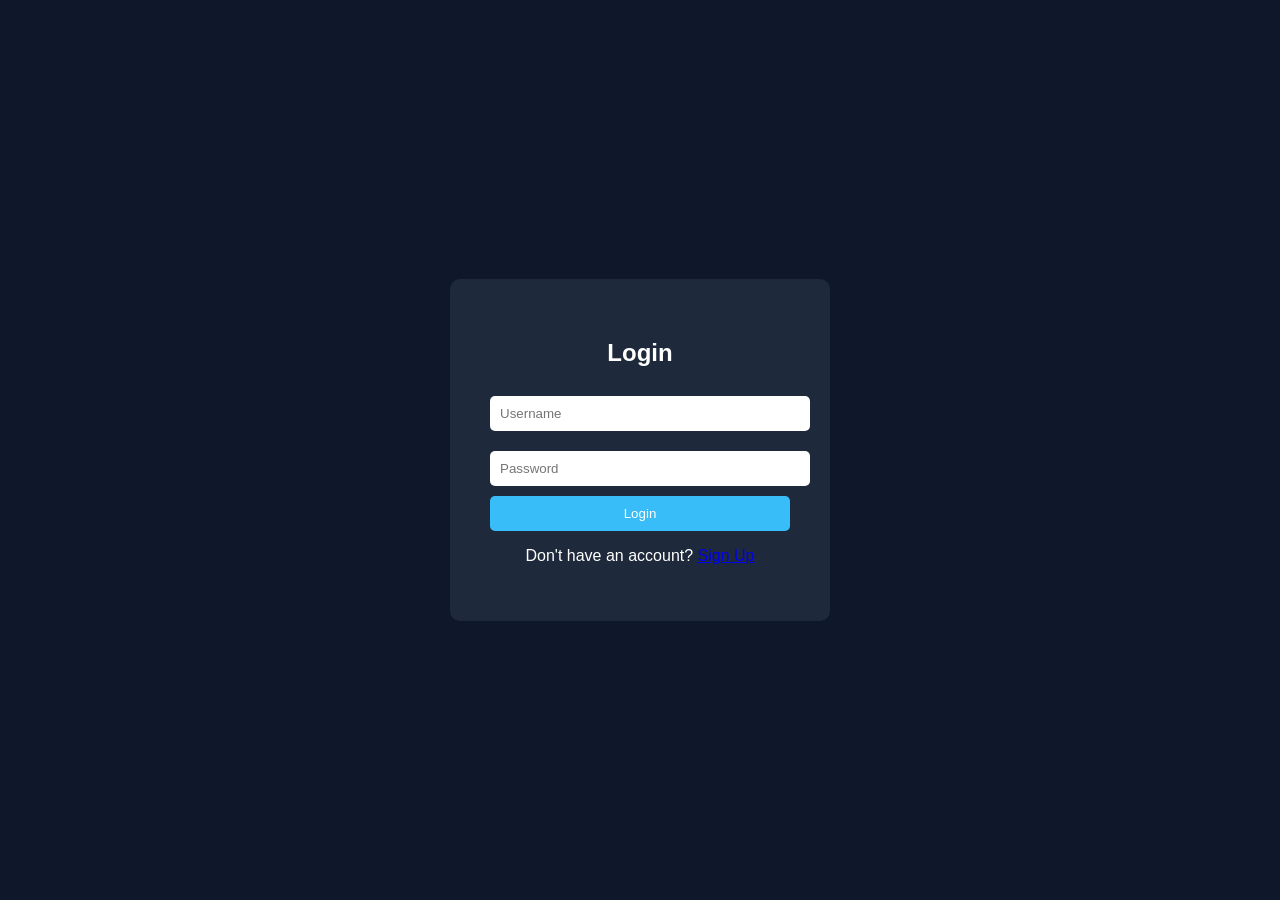
<file: vibestreampro/musicweb/index.html>
<!DOCTYPE html>
<html>
<head>
<title>Login | MyMusic</title>
<link rel="stylesheet" href="style.css">
</head>

<body class="center">

<div class="box">
<h2>Login</h2>

<input id="user" placeholder="Username">
<input type="password" placeholder="Password">

<button onclick="login()">Login</button>

<p>Don't have an account? <a href="signup.html">Sign Up</a></p>
</div>

<script src="script.js"></script>

</body>
</html>
</file>
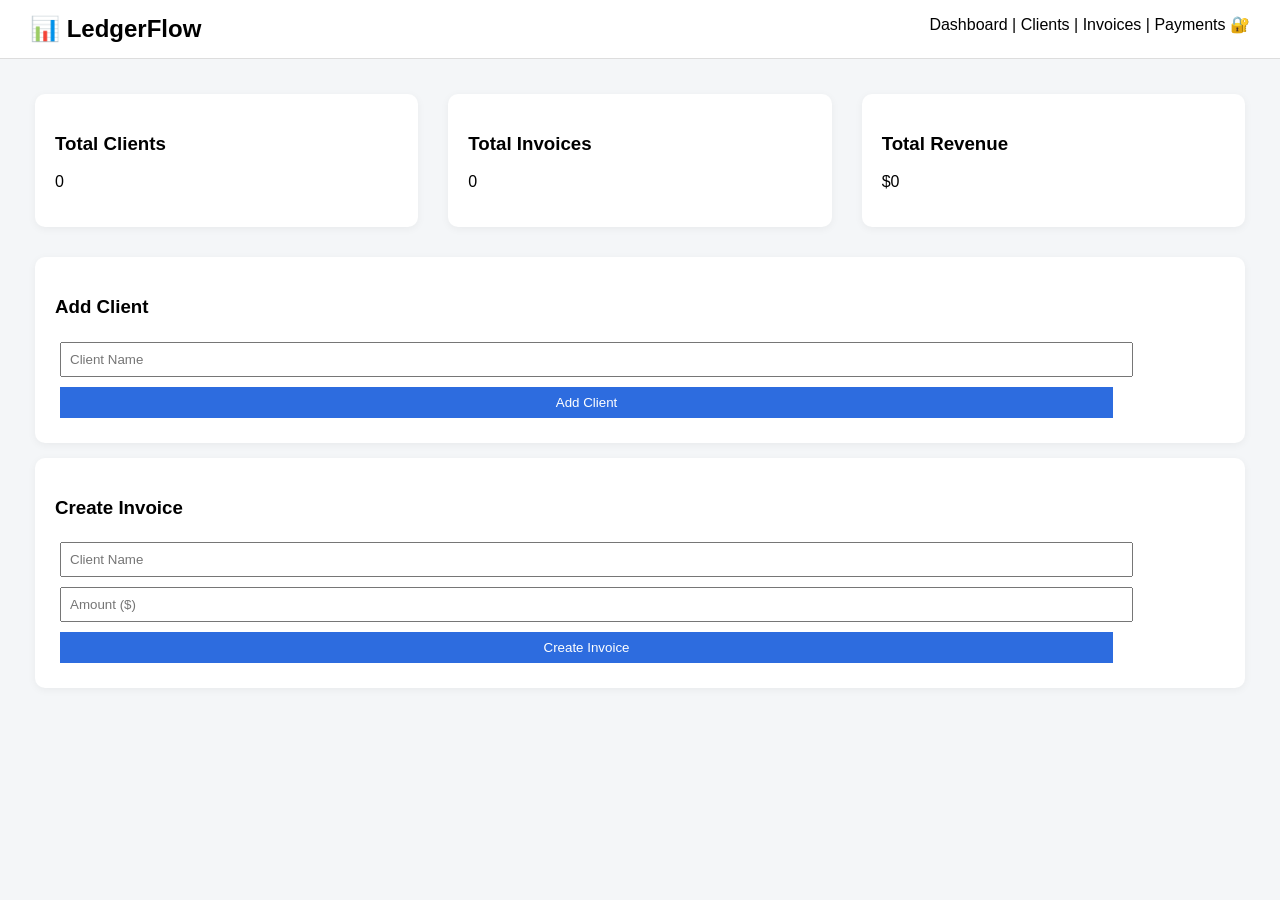
<file: clear/ledger.html>
<!DOCTYPE html>
<html lang="en">
<head>
<meta charset="UTF-8">
<title>LedgerFlow - Finance Dashboard</title>

<style>
/* GENERAL */
body {
  margin: 0;
  font-family: Arial, sans-serif;
  background: #f4f6f8;
}

/* NAVBAR */
.navbar {
  display: flex;
  justify-content: space-between;
  padding: 15px 30px;
  background: white;
  border-bottom: 1px solid #ddd;
}

.navbar h2 {
  margin: 0;
}

.navbar div {
  cursor: pointer;
  margin-left: 20px;
}

/* LAYOUT */
.container {
  padding: 20px;
}

/* CARD STYLE */
.card {
  background: white;
  padding: 20px;
  margin: 15px;
  border-radius: 10px;
  box-shadow: 0 2px 8px rgba(0,0,0,0.05);
}

/* GRID */
.grid {
  display: flex;
  flex-wrap: wrap;
}

.card.small {
  flex: 1;
  min-width: 200px;
}

/* FORM */
input, button {
  padding: 8px;
  margin: 5px;
  width: 90%;
}

button {
  background: #2d6cdf;
  color: white;
  border: none;
  cursor: pointer;
}

button:hover {
  background: #1b4fb8;
}

/* LIST ITEMS */
.item {
  padding: 10px;
  border-bottom: 1px solid #eee;
}
</style>
</head>

<body>


<div class="navbar">
  <h2>📊 LedgerFlow</h2>
  <div>
    Dashboard | Clients | Invoices | Payments 🔐
  </div>
</div>

<div class="container">


  <div class="grid">
    <div class="card small">
      <h3>Total Clients</h3>
      <p id="clientCount">0</p>
    </div>

    <div class="card small">
      <h3>Total Invoices</h3>
      <p id="invoiceCount">0</p>
    </div>

    <div class="card small">
      <h3>Total Revenue</h3>
      <p id="revenue">$0</p>
    </div>
  </div>


  <div class="card">
    <h3>Add Client</h3>
    <input type="text" id="clientName" placeholder="Client Name">
    <button onclick="addClient()">Add Client</button>
    <div id="clients"></div>
  </div>


  <div class="card">
    <h3>Create Invoice</h3>
    <input type="text" id="invoiceClient" placeholder="Client Name">
    <input type="number" id="amount" placeholder="Amount ($)">
    <button onclick="addInvoice()">Create Invoice</button>
    <div id="invoices"></div>
  </div>

</div>

<script>
let clients = [];
let invoices = [];
let totalRevenue = 0;


function addClient() {
  const name = document.getElementById("clientName").value;
  if (!name) return alert("Enter client name");

  clients.push(name);
  document.getElementById("clientName").value = "";

  displayClients();
  updateDashboard();
}


function displayClients() {
  const list = document.getElementById("clients");
  list.innerHTML = "";

  clients.forEach(c => {
    const div = document.createElement("div");
    div.className = "item";
    div.textContent = c;
    list.appendChild(div);
  });
}


function addInvoice() {
  const client = document.getElementById("invoiceClient").value;
  const amount = parseFloat(document.getElementById("amount").value);

  if (!client || !amount) return alert("Fill all fields");

  invoices.push({ client, amount });
  totalRevenue += amount;

  document.getElementById("invoiceClient").value = "";
  document.getElementById("amount").value = "";

  displayInvoices();
  updateDashboard();
}


function displayInvoices() {
  const list = document.getElementById("invoices");
  list.innerHTML = "";

  invoices.forEach(inv => {
    const div = document.createElement("div");
    div.className = "item";
    div.innerHTML = `${inv.client} - $${inv.amount}`;
    list.appendChild(div);
  });
}


function updateDashboard() {
  document.getElementById("clientCount").textContent = clients.length;
  document.getElementById("invoiceCount").textContent = invoices.length;
  document.getElementById("revenue").textContent = "$" + totalRevenue;
}
</script>

</body>
</html>
</file>
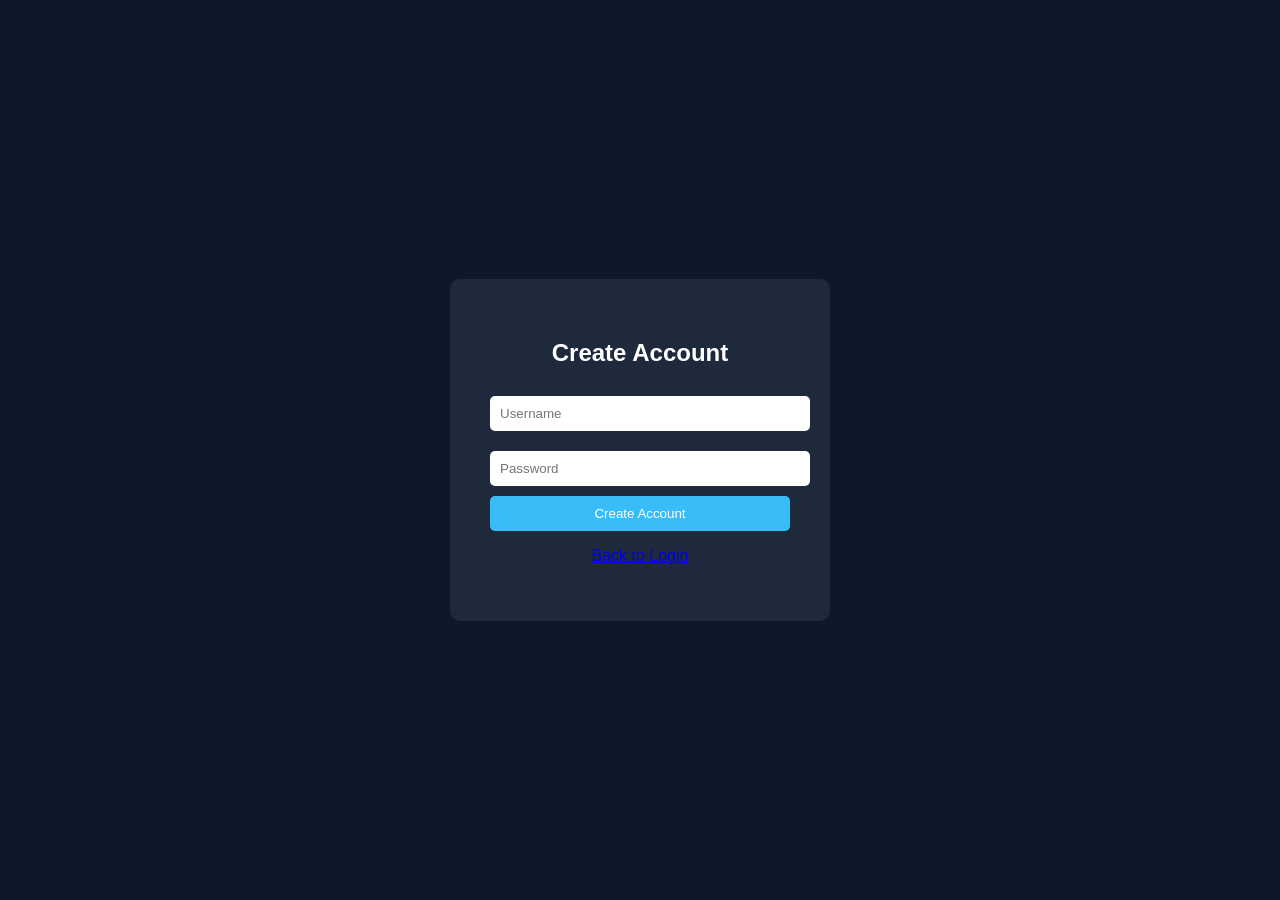
<file: vibestreampro/musicweb/signup.html>
<!DOCTYPE html>
<html>
<head>
<title>Sign Up</title>
<link rel="stylesheet" href="style.css">
</head>

<body class="center">

<div class="box">
<h2>Create Account</h2>

<input id="newuser" placeholder="Username">
<input type="password" placeholder="Password">

<button onclick="signup()">Create Account</button>

<p><a href="index.html">Back to Login</a></p>
</div>

<script src="script.js"></script>

</body>
</html>
</file>
<file: vibestreampro/musicweb/style.css>
body{
margin:0;
font-family:Arial;
background:#0f172a;
color:white;
}

.center{
display:flex;
height:100vh;
align-items:center;
justify-content:center;
}

.box{
background:#1e293b;
padding:40px;
border-radius:10px;
width:300px;
text-align:center;
}

input{
width:100%;
padding:10px;
margin:10px 0;
border:none;
border-radius:5px;
}

button{
padding:10px;
width:100%;
background:#38bdf8;
border:none;
color:white;
border-radius:5px;
cursor:pointer;
}

.navbar{
display:flex;
justify-content:space-between;
background:#020617;
padding:15px 40px;
}

nav a{
margin-left:20px;
text-decoration:none;
color:white;
}

.section{
padding:40px;
}

.cards{
display:flex;
gap:20px;
}

.card{
background:#1e293b;
padding:20px;
border-radius:10px;
text-align:center;
width:200px;
}

.card img{
width:100%;
border-radius:8px;
}

.player{
position:fixed;
bottom:0;
width:100%;
background:#020617;
padding:10px;
text-align:center;
}
</file>
